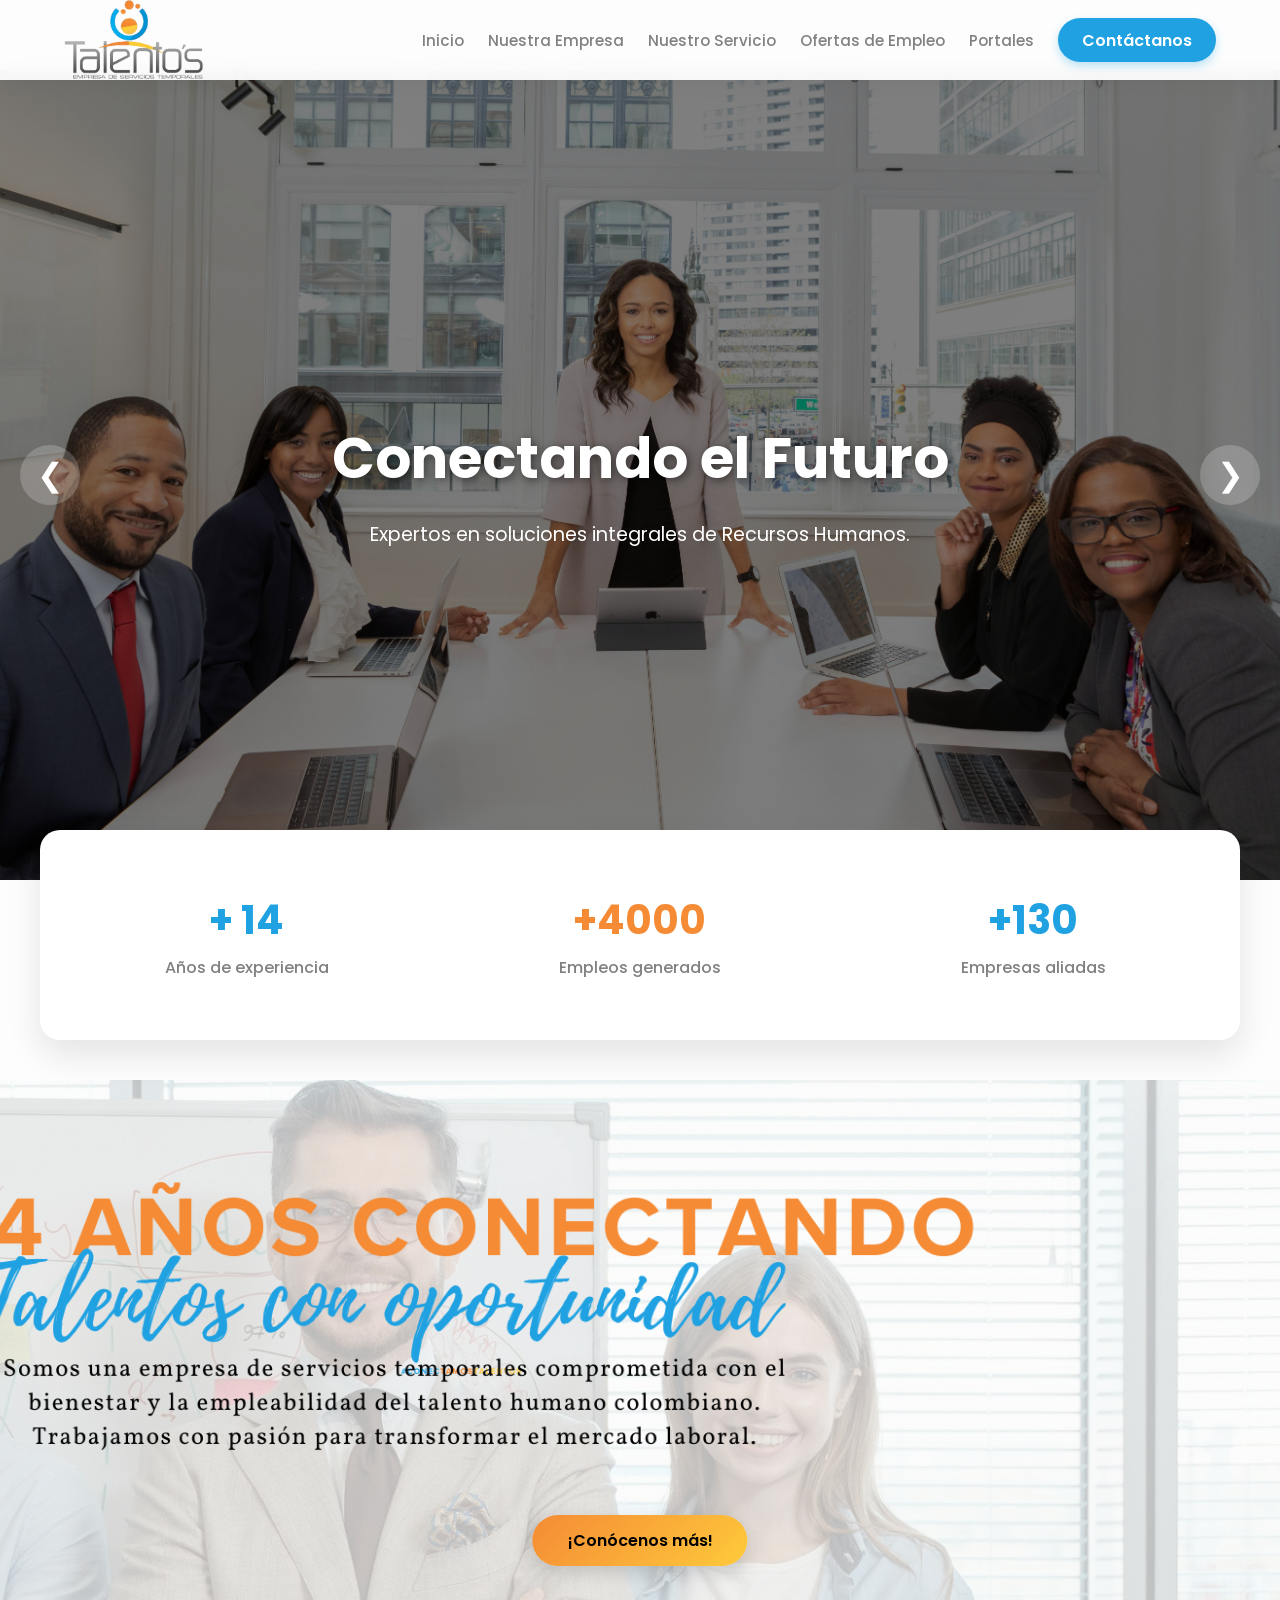
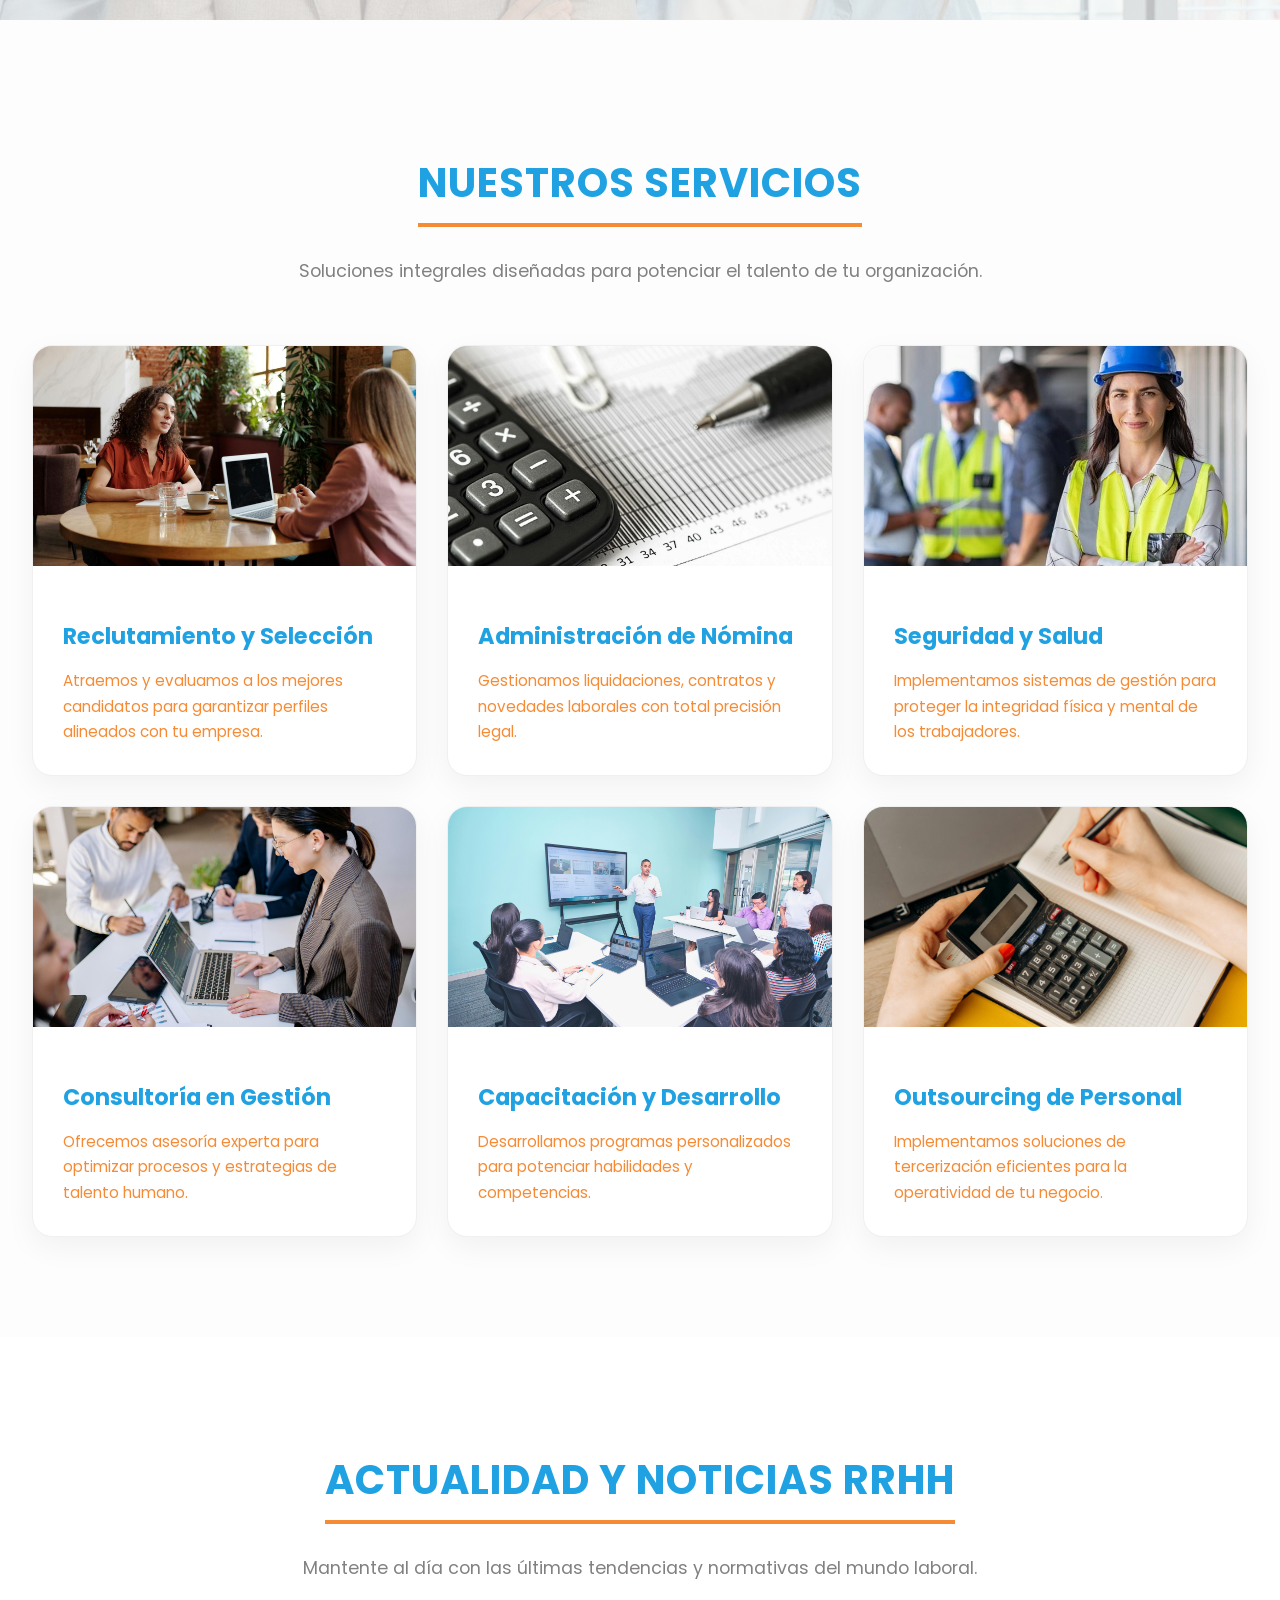
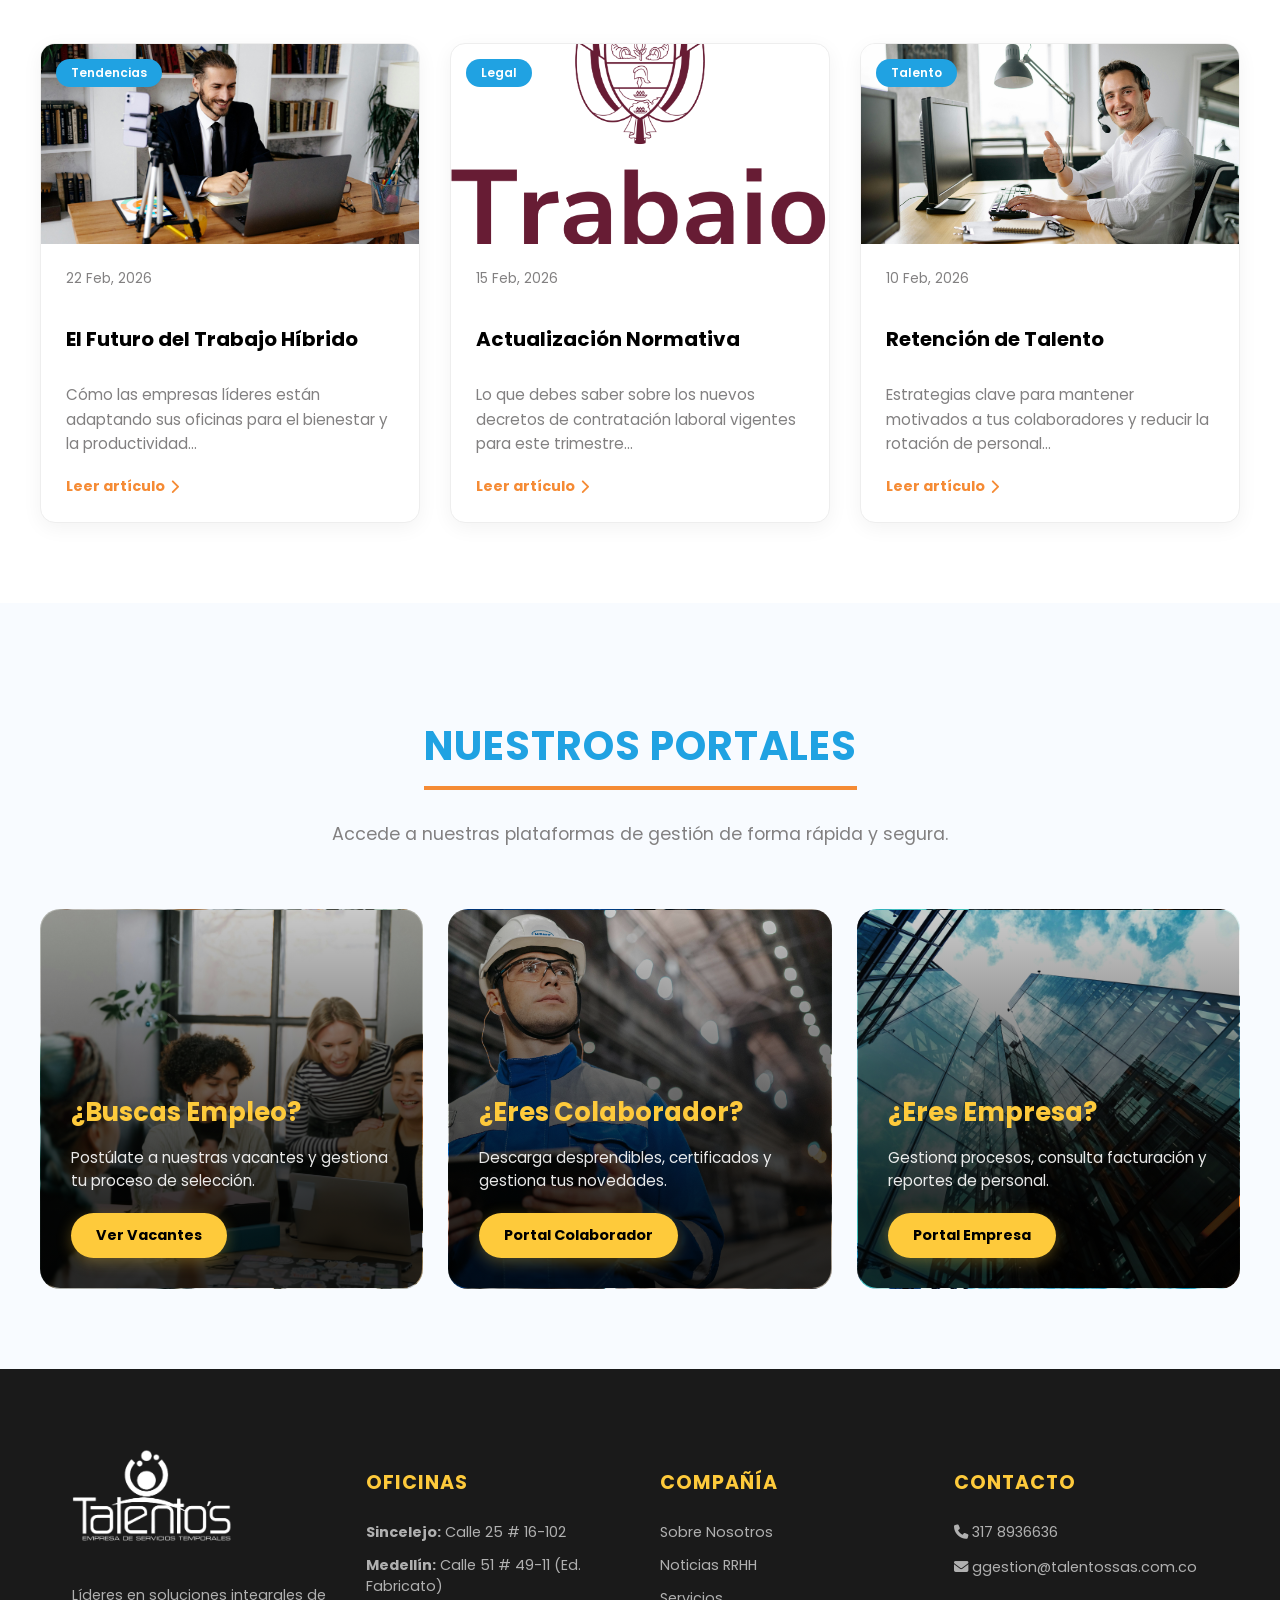
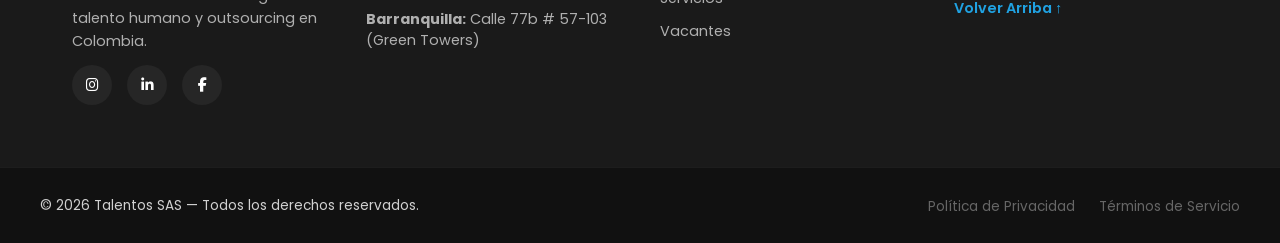
<file: index.html>
<!DOCTYPE html>
<html lang="es">

<head>
  <meta charset="UTF-8">
  <meta name="viewport" content="width=device-width, initial-scale=1.0">
  <title>Talentos SAS | Conectando el Futuro</title>
  <link rel="stylesheet" href="https://cdnjs.cloudflare.com/ajax/libs/font-awesome/6.5.1/css/all.min.css">
  <link rel="stylesheet" href="styles.css">

  <!-- Fuente -->
  <link href="https://fonts.googleapis.com/css2?family=Poppins:wght@300;400;500;600;700&display=swap" rel="stylesheet">
</head>

<body>

<header class="barra-inicio">
  <div class="header-container">
    <img src="img/logo_talentos.png" alt="Logo Talentos SAS" class="logo">

    <div class="menu-toggle" id="mobile-menu">
      <span></span>
      <span></span>
      <span></span>
    </div>

    <nav class="nav-principal">
      <a href="#inicio" class="nav-link">Inicio</a>
      <a href="nuestra-empresa.html" class="nav-link">Nuestra Empresa</a>
      <a href="#servicios" class="nav-link">Nuestro Servicio</a>
      <a href="https://co.computrabajo.com/talentossas" target="_blank" class="nav-link">Ofertas de Empleo</a>
      <a href="#usuarios" class="nav-link">Portales</a>
      <a href="#contacto" class="btn-contacto-nav">Contáctanos</a>
    </nav>
  </div>
</header>


  <!-- ===== HERO ===== -->
<section id="inicio" class="hero-container">
  <div class="carrusel-pista">
    
    <div class="slide activa" style="background-image: linear-gradient(rgba(0,0,0,0.5), rgba(0,0,0,0.5)), url('img/fondo_talento.jpg');">
      <div class="hero-content">
        <h1>Conectando el Futuro</h1>
        <p>Expertos en soluciones integrales de Recursos Humanos.</p>
      </div>
    </div>

    <div class="slide" style="background-image: linear-gradient(rgba(0,0,0,0.4), rgba(0,0,0,0.4)), url('img/seleccion.jpg');">
      <div class="hero-content">
        <h2>Buscas Empleo?</h2>
        <p>Explora nuestras vacantes vigentes y únete a grandes equipos.</p>
        <a href="https://co.computrabajo.com/talentossas/empleos" target="_blank" class="btn-secundario">Ver Ofertas</a>
      </div>
    </div>

    <div class="slide" style="background-image: linear-gradient(rgba(0,0,0,0.5), rgba(0,0,0,0.5)), url('img/seguridadysalud.jpg');">
      <div class="hero-content">
        <h2>Seguridad y Salud</h2>
        <p>Protegemos lo más valioso de tu empresa: las personas.</p>
      </div>
    </div>

    <div class="slide" style="background-image: linear-gradient(rgba(0,0,0,0.4), rgba(0,0,0,0.4)), url('img/consultoria.jpg');">
      <div class="hero-content">
        <h2>Soluciones Corporativas</h2>
        <p>Diseñamos un espacio para ti. Accede a tu portal.</p>
        <a href="#usuarios" class="btn-secundario">Ir a Portales</a>
      </div>
    </div>

  </div>

  <button class="carrusel-control prev" onclick="cambiarSlide(-1)">&#10094;</button>
  <button class="carrusel-control next" onclick="cambiarSlide(1)">&#10095;</button>

  <div class="carrusel-dots">
    <span class="dot activa" onclick="irASlide(0)"></span>
    <span class="dot" onclick="irASlide(1)"></span>
    <span class="dot" onclick="irASlide(2)"></span>
    <span class="dot" onclick="irASlide(3)"></span>
  </div>
</section>

<!-- === CIFRAS DE IMPACTO === -->
<section class="cifras-impacto">
  <div class="cifra-item">
    <span class="numero">+ 14</span>
    <p>Años de experiencia</p>
  </div>
  <div class="cifra-item destacado">
    <span class="numero">+4000</span>
    <p>Empleos generados</p>
  </div>

  <div class="cifra-item">
    <span class="numero">+130</span>
    <p>Empresas aliadas</p>
  </div>
</section>

    <!-- ===== RESEÑA ===== -->
    <section class="resena-corta">
      <div class="resena-contenido">
        <a href="nuestra-empresa.html" class="btn-secundario">
          ¡Conócenos más!
        </a>
      </div>
    </section>


    <!-- ===== SERVICIOS ===== -->
<section id="servicios" class="servicios-container"> 
  
  <div class="servicios-header">
    <h2 class="titulo-seccion">Nuestros Servicios</h2>
    <p class="subtitulo-seccion">Soluciones integrales diseñadas para potenciar el talento de tu organización.</p>
  </div>

  <div class="servicios-grid">
    
    <div class="servicio-card">
      <a href="https://wa.me/3015015853?text=Hola,%20vengo%20de%20la%20web%20y%20quisiera%20más%20información%20sobre%20sus%20servicios." target="_blank">
      <div class="servicio-img-container">
        <img src="img/seleccion.jpg" alt="Reclutamiento y selección">
        <div class="servicio-overlay"><span>Saber más</span></div>
      </div>
      <div class="servicio-info">
        <a href="https://wa.me/3015015853?text=Hola,%20vengo%20de%20la%20web%20y%20quisiera%20más%20información%20sobre%20sus%20servicios." target="_blank"></a>
        <h3>Reclutamiento y Selección</h3>
        <p>Atraemos y evaluamos a los mejores candidatos para garantizar perfiles alineados con tu empresa.</p>
      </div>
    </div>

    <div class="servicio-card">
      <a href="https://wa.me/3015015853?text=Hola,%20vengo%20de%20la%20web%20y%20quisiera%20más%20información%20sobre%20sus%20servicios." target="_blank"></a>
      <div class="servicio-img-container">
        <img src="img/nomina.jpg" alt="Administración de nómina">
        <div class="servicio-overlay"><span>Saber más</span></div>
      </div>
      <div class="servicio-info">
        <a href="https://wa.me/3015015853?text=Hola,%20vengo%20de%20la%20web%20y%20quisiera%20más%20información%20sobre%20sus%20servicios." target="_blank"></a>
        <h3>Administración de Nómina</h3>
        <p>Gestionamos liquidaciones, contratos y novedades laborales con total precisión legal.</p>
      </div>
    </div>

    <div class="servicio-card">
      <a href="https://wa.me/3015015853?text=Hola,%20vengo%20de%20la%20web%20y%20quisiera%20más%20información%20sobre%20sus%20servicios." target="_blank"></a>
      <div class="servicio-img-container">
        <img src="img/sst.jpg" alt="Seguridad y salud en el trabajo">
        <div class="servicio-overlay"><span>Saber más</span></div>
      </div>
      <div class="servicio-info">
        <a href="https://wa.me/3015015853?text=Hola,%20vengo%20de%20la%20web%20y%20quisiera%20más%20información%20sobre%20sus%20servicios." target="_blank"></a>
        <h3>Seguridad y Salud</h3>
        <p>Implementamos sistemas de gestión para proteger la integridad física y mental de los trabajadores.</p>
      </div>
    </div>

    <div class="servicio-card">
      <a href="https://wa.me/3015015853?text=Hola,%20vengo%20de%20la%20web%20y%20quisiera%20más%20información%20sobre%20sus%20servicios." target="_blank"></a>
      <div class="servicio-img-container">
        <img src="img/consultoria.jpg" alt="Consultoría en gestión humana">
        <div class="servicio-overlay"><span>Saber más</span></div>
      </div>
      <div class="servicio-info">
        <h3>Consultoría en Gestión</h3>
        <p>Ofrecemos asesoría experta para optimizar procesos y estrategias de talento humano.</p>
      </div>
    </div>

    <div class="servicio-card">
      <a href="https://wa.me/3015015853?text=Hola,%20vengo%20de%20la%20web%20y%20quisiera%20más%20información%20sobre%20sus%20servicios." target="_blank"></a>
      <div class="servicio-img-container">
        <img src="img/capacitacion.jpg" alt="Capacitación y desarrollo">
        <div class="servicio-overlay"><span>Saber más</span></div>
      </div>
      <div class="servicio-info">
        <h3>Capacitación y Desarrollo</h3>
        <p>Desarrollamos programas personalizados para potenciar habilidades y competencias.</p>
      </div>
    </div>

    <div class="servicio-card">
      <a href="https://wa.me/3015015853?text=Hola,%20vengo%20de%20la%20web%20y%20quisiera%20más%20información%20sobre%20sus%20servicios." target="_blank"></a>
      <div class="servicio-img-container">
        <img src="img/nominaOut.jpg" alt="Outsourcing de nómina">
        <div class="servicio-overlay"><span>Saber más</span></div>
      </div>
      <div class="servicio-info">
        <h3>Outsourcing de Personal</h3>
        <p>Implementamos soluciones de tercerización eficientes para la operatividad de tu negocio.</p>
      </div>
    </div>

  </div>
</section>

    <!-- ===== NOTICIAS ===== -->
     <section id="noticias" class="noticias-index">
  <div class="servicios-header">
    <h2 class="titulo-seccion">Actualidad y Noticias RRHH</h2>
    <p class="subtitulo-seccion">Mantente al día con las últimas tendencias y normativas del mundo laboral.</p>
  </div>

  <div class="grid-noticias">

    <article class="noticia-card">
      <div class="noticia-img">
        <img src="img/noticia-hibrido.jpg" alt="Trabajo Híbrido">
        <div class="noticia-tag">Tendencias</div>
      </div>
      <div class="noticia-cuerpo">
        <span class="noticia-fecha">22 Feb, 2026</span>
        <h4>El Futuro del Trabajo Híbrido</h4>
        <p>Cómo las empresas líderes están adaptando sus oficinas para el bienestar y la productividad...</p>
          <a href="https://www-gallup-com.translate.goog/workplace/390632/future-hybrid-work-key-questions-answered-data.aspx?_x_tr_sl=en&_x_tr_tl=es&_x_tr_hl=es&_x_tr_pto=tc" 
       class="leer-mas" 
       target="_blank" 
       rel="noopener noreferrer">
       Leer artículo <i class="fas fa-chevron-right"></i>
    </a>
      </div>
    </article>

    <article class="noticia-card">
      <div class="noticia-img">
        <img src="img/noticia-legal.png" alt="Actualización Normativa">
        <div class="noticia-tag">Legal</div>
      </div>
      <div class="noticia-cuerpo">
        <span class="noticia-fecha">15 Feb, 2026</span>
        <h4>Actualización Normativa</h4>
        <p>Lo que debes saber sobre los nuevos decretos de contratación laboral vigentes para este trimestre...</p>
        <a href="https://www.mintrabajo.gov.co/web/guest/marco-legal" 
       class="leer-mas" 
       target="_blank" 
       rel="noopener noreferrer">
       Leer artículo <i class="fas fa-chevron-right"></i>
    </a>
      </div>
    </article>

    <article class="noticia-card">
      <div class="noticia-img">
        <img src="img/noticia-talento.jpg" alt="Retención de Talento">
        <div class="noticia-tag">Talento</div>
      </div>
      <div class="noticia-cuerpo">
        <span class="noticia-fecha">10 Feb, 2026</span>
        <h4>Retención de Talento</h4>
        <p>Estrategias clave para mantener motivados a tus colaboradores y reducir la rotación de personal...</p>
       <a href="https://www.mintrabajo.gov.co/web/guest/marco-legal" 
       class="leer-mas" 
       target="_blank" 
       rel="noopener noreferrer">
       Leer artículo <i class="fas fa-chevron-right"></i>
    </a>
      </div>
    </article>

  </div>
</section>

  <!-- PORTALES -->
<section id="usuarios" class="usuarios-seccion">
  <div class="servicios-header">
    <h2 class="titulo-seccion">Nuestros Portales</h2>
    <p class="subtitulo-seccion">Accede a nuestras plataformas de gestión de forma rápida y segura.</p>
  </div>

  <div class="usuarios-grid">

    <div class="usuario-card fondo-candidato">
      <div class="usuario-overlay-fijo"></div>
      <div class="usuario-contenido">
        <div class="usuario-icono"></div>
        <h3>¿Buscas Empleo?</h3>
        <p>Postúlate a nuestras vacantes y gestiona tu proceso de selección.</p>
        <a href="https://www.sorttime.co/PortalAspirante/Portal/TLS/Ofertas/lst_ofertas.aspx"
           target="_blank" rel="noopener noreferrer" class="btn-portal">
           Ver Vacantes
        </a>
      </div>
    </div>

    <div class="usuario-card fondo-colaborador">
      <div class="usuario-overlay-fijo"></div>
      <div class="usuario-contenido">
        <div class="usuario-icono"></div>
        <h3>¿Eres Colaborador?</h3>
        <p>Descarga desprendibles, certificados y gestiona tus novedades.</p>
        <a href="https://sorttime.co/sorttime2/oficina/tls/Inicio.aspx"
           target="_blank" rel="noopener noreferrer" class="btn-portal">
           Portal Colaborador
        </a>
      </div>
    </div>

    <div class="usuario-card fondo-empresa">
      <div class="usuario-overlay-fijo"></div>
      <div class="usuario-contenido">
        <div class="usuario-icono"></div>
        <h3>¿Eres Empresa?</h3>
        <p>Gestiona procesos, consulta facturación y reportes de personal.</p>
        <a href="https://sorttime.co/sorttime2/oficina/tls/InicioEmpresa.aspx"
           target="_blank" rel="noopener noreferrer" class="btn-portal">
           Portal Empresa
        </a>
      </div>
    </div>

  </div>
</section>

<footer id="contacto" class="footer-modern">
  <div class="footer-container">
    <div class="footer-columns">

      <div class="col col-branding">
        <img src="img/logo_talentos.png" alt="Logo Talentos SAS" class="logo-footer">
        <p>Líderes en soluciones integrales de talento humano y outsourcing en Colombia.</p>
        <div class="social-icons">
          <a href="https://www.instagram.com/talentos_col/" target="_blank" aria-label="Instagram"><i class="fa-brands fa-instagram"></i></a>
          <a href="https://www.linkedin.com/company/talentos-sas/" target="_blank" aria-label="LinkedIn"><i class="fa-brands fa-linkedin-in"></i></a>
          <a href="https://www.facebook.com/TalentosSAS900" target="_blank" aria-label="Facebook"><i class="fa-brands fa-facebook-f"></i></a>
        </div>
      </div>

      <div class="col">
        <h3>Oficinas</h3>
        <ul class="lista-sedes">
          <li><strong>Sincelejo:</strong> Calle 25 # 16-102</li>
          <li><strong>Medellín:</strong> Calle 51 # 49-11 (Ed. Fabricato)</li>
          <li><strong>Barranquilla:</strong> Calle 77b # 57-103 (Green Towers)</li>
        </ul>
      </div>

      <div class="col">
        <h3>Compañía</h3>
        <a href="nuestra-empresa.html">Sobre Nosotros</a>
        <a href="#noticias">Noticias RRHH</a>
        <a href="#servicios">Servicios</a>
        <a href="https://co.computrabajo.com/talentossas" target="_blank">Vacantes</a>
      </div>

      <div class="col">
        <h3>Contacto</h3>
        <p><a href="https://wa.me/573178936636?text=Hola,%20vengo%20de%20la%20página%20web%20y%20necesito%20información" 
     target="_blank" 
     class="link-contacto-footer"><i class="fas fa-phone"></i> 317 8936636</p>
        <p><i class="fas fa-envelope"></i> ggestion@talentossas.com.co</p>
        <a href="#inicio" class="back-to-top">Volver Arriba ↑</a>
      </div>

    </div>
  </div>

  <div class="footer-bottom">
    <div class="footer-bottom-content">
      <p>© 2026 Talentos SAS — Todos los derechos reservados.</p>
      <div class="footer-legal">
        <a href="#">Política de Privacidad</a>
        <a href="#">Términos de Servicio</a>
      </div>
    </div>
  </div>
</footer>
<script src="carrusel.js"></script>
</body>
</file>
<file: styles.css>
/* ======= ESTILOS GENERALES Y VARIABLES ======= */
:root {
  --blanco: #fdfdfd;
  --gris: #828081;
  --azul: #20a2e2;
  --amarillo: #feca3b;
  --naranja: #f58b35;
  --negro: #000000;
  --azul-oscuro: #1a2b3c; 
  --texto-suave: #4a4a4a;
  --sombra-suave: 0 4px 10px rgba(0, 0, 0, 0.1);
}

* {
  box-sizing: border-box;
}

body {
  margin: 0;
  font-family: 'Poppins', sans-serif;
  background-color: var(--blanco);
  color: var(--azul);
  scroll-behavior: smooth; /* Desplazamiento suave entre secciones */
}

/* ======= HEADER RENOVADO ======= */
.barra-inicio {
  display: flex;
  align-items: center;
  background-color: rgba(253, 253, 253, 0.95); /* Blanco con ligera transparencia */
  backdrop-filter: blur(10px); /* Efecto de desenfoque elegante */
  height: 80px;
  position: fixed;
  width: 100%;
  top: 0;
  left: 0;
  z-index: 1000;
  transition: all 0.3s ease;
  box-shadow: 0 2px 20px rgba(0, 0, 0, 0.05);
}

/* Contenedor para centrar elementos */
.header-container {
  display: flex;
  justify-content: space-between;
  align-items: center;
  width: 90%;
  max-width: 1300px;
  margin: 0 auto;
}

.logo {
  width: 140px;
  height: auto;
  cursor: pointer;
}

.nav-principal {
  display: flex;
  align-items: center;
  gap: 1.5rem;
}

/* Enlaces del menú */
.nav-link {
  text-decoration: none;
  color: var(--gris);
  font-weight: 500;
  font-size: 0.95rem;
  position: relative;
  transition: color 0.3s ease;
}

/* Línea animada debajo de los links */
.nav-link::after {
  content: '';
  position: absolute;
  width: 0;
  height: 2px;
  bottom: -5px;
  left: 0;
  background-color: var(--azul);
  transition: width 0.3s ease;
}

.nav-link:hover {
  color: var(--azul);
}

.nav-link:hover::after {
  width: 100%;
}

/* Botón de acción destacado */
.btn-contacto-nav {
  text-decoration: none;
  background-color: var(--azul);
  color: white !important;
  padding: 0.6rem 1.5rem;
  border-radius: 50px;
  font-weight: 600;
  transition: all 0.3s ease;
  box-shadow: 0 4px 10px rgba(32, 162, 226, 0.3);
}

.btn-contacto-nav:hover {
  background-color: var(--naranja);
  transform: translateY(-2px);
  box-shadow: 0 6px 15px rgba(245, 139, 53, 0.4);
}

/* Menú hamburguesa (oculto en escritorio) */
.menu-toggle {
  display: none;
  flex-direction: column;
  cursor: pointer;
  gap: 5px;
}

.menu-toggle span {
  width: 25px;
  height: 3px;
  background-color: var(--azul);
  border-radius: 3px;
  transition: 0.3s;
}

/* ======= RESPONSIVE HEADER ======= */
@media (max-width: 992px) {
  .menu-toggle {
    display: flex;
  }

  .nav-principal {
    display: none; /* Se activaría con una clase .active vía JS */
    position: absolute;
    top: 80px;
    left: 0;
    width: 100%;
    background-color: var(--blanco);
    flex-direction: column;
    padding: 2rem;
    box-shadow: 0 10px 15px rgba(0,0,0,0.1);
    gap: 2rem;
  }

  /* Clase para mostrar el menú con JS */
  .nav-principal.active {
    display: flex;
  }
}

/* ======= ESTILOS DEL CARRUSEL HERO ======= */
.hero-container {
  position: relative;
  width: 100%;
  height: 90vh; /* Un poco menos que el total para invitar a hacer scroll */
  overflow: hidden;
  margin-top: 70px; /* Espacio para el header fijo */
}

.carrusel-pista {
  width: 100%;
  height: 100%;
}

.slide {
  position: absolute;
  top: 0;
  left: 0;
  width: 100%;
  height: 100%;
  background-size: cover;
  background-position: center;
  opacity: 0;
  transition: opacity 1s ease-in-out;
  display: flex;
  align-items: center;
  justify-content: center;
  text-align: center;
  color: white;
}

.slide.activa {
  opacity: 1;
  z-index: 1;
}

.hero-content {
  max-width: 800px;
  padding: 0 20px;
}

.hero-content h1, .hero-content h2 {
  font-size: 3.5rem;
  margin-bottom: 1rem;
  text-shadow: 2px 2px 10px rgba(0,0,0,0.5);
}

.hero-content p {
  font-size: 1.2rem;
  margin-bottom: 2rem;
}

/* Controles */
.carrusel-control {
  position: absolute;
  top: 50%;
  transform: translateY(-50%);
  background: rgba(255, 255, 255, 0.2);
  border: none;
  color: white;
  font-size: 2rem;
  padding: 15px;
  cursor: pointer;
  z-index: 10;
  transition: 0.3s;
  border-radius: 50%;
  width: 60px;
  height: 60px;
  display: flex;
  align-items: center;
  justify-content: center;
}

.carrusel-control:hover { background: var(--azul); }
.prev { left: 20px; }
.next { right: 20px; }

/* Puntos indicadores */
.carrusel-dots {
  position: absolute;
  bottom: 30px;
  left: 50%;
  transform: translateX(-50%);
  z-index: 10;
  display: flex;
  gap: 10px;
}

.dot {
  width: 12px;
  height: 12px;
  background: rgba(255,255,255,0.5);
  border-radius: 50%;
  cursor: pointer;
  transition: 0.3s;
}

.dot.activa { background: var(--amarillo); transform: scale(1.3); }

/* Responsive */
@media (max-width: 768px) {
  .hero-content h1, .hero-content h2 { font-size: 2.2rem; }
  .carrusel-control { display: none; } /* Ocultar flechas en móvil para limpiar vista */
}


/* ======= SECCIÓN CIFRAS DE IMPACTO ======= */
.cifras-impacto {
  display: grid;
  grid-template-columns: repeat(auto-fit, minmax(200px, 1fr));
  gap: 20px;
  max-width: 1200px;
  margin: -50px auto 40px auto; /* Elevación sobre el hero */
  padding: 40px 20px;
  background: white;
  border-radius: 20px;
  box-shadow: 0 15px 35px rgba(0,0,0,0.1);
  position: relative;
  z-index: 30; /* Para que quede por encima del carrusel */
  text-align: center;
}

.cifra-item {
  padding: 20px;
  transition: transform 0.3s ease;
}

.cifra-item:hover {
  transform: translateY(-5px);
}

.cifra-item .numero {
  display: block;
  font-size: 2.5rem;
  font-weight: 700;
  color: var(--azul); /* Usa tu variable azul */
  margin-bottom: 5px;
}

.cifra-item p {
  color: var(--gris);
  font-weight: 500;
  margin: 0;
  font-size: 1rem;
}

/* Estilo para el item destacado (el 100%) */
.cifra-item.destacado .numero {
  color: var(--naranja);
}

/* Responsive para que en móvil no se vea apretado */
@media (max-width: 768px) {
  .cifras-impacto {
    margin: 20px;
    grid-template-columns: 1fr 1fr;
  }
}

/* ======= SECCIÓN RESEÑA CORTA (LO NUEVO) ======= */
.resena-corta {
   position: relative;
  height: 60vh; /* Ajustado para que no sea tan invasivo */
  background-image: url("img/nuestra_empresa.png");
  background-size: cover;
  background-repeat: no-repeat;
  background-position: right center;
  background-attachment: scroll;
  margin-top: 30px;
}

.resena-contenido {
  position: absolute; /* Para moverlo libremente sobre la imagen */
  bottom: 10%;       /* Lo sitúa cerca de la parte inferior */
  left: 50%;         /* Lo mueve al centro horizontal */
  transform: translateX(-50%); /* Truco para centrarlo perfectamente */
  z-index: 2;
  text-align: center;
}

.resena-corta .btn-principal {
  background-color: var(--naranja); /* Cambiamos el color para que no sea igual al Hero */
  color: var(--negro);
  box-shadow: 0 4px 15px rgba(0,0,0,0.3); /* Sombra más fuerte para que resalte sobre la foto */
}

.resena-corta .btn-principal:hover {
  background-color: var(--amarillo);
  color: var(--negro);
}

.btn-secundario {
  display: inline-block;
  background: linear-gradient(135deg, var(--naranja), var(--amarillo));
  color: var(--negro);
  text-decoration: none;
  padding: 0.8rem 2.2rem;
  border-radius: 50px;
  font-weight: 600;
  transition: all 0.3s ease;
  box-shadow: 0 6px 18px rgba(0, 0, 0, 0.15);
}

.btn-secundario:hover {
  transform: translateY(-4px);
  box-shadow: 0 10px 25px rgba(0, 0, 0, 0.2);
}

/* ======= SECCIÓN SERVICIOS (CSS COMPLETO) ======= */

/* 1. Contenedor Principal */
.servicios-container {
  padding: 100px 2rem;
  max-width: 1300px;
  margin: 0 auto;
  font-family: 'Poppins', sans-serif;
}

/* 2. Encabezado de la Sección */
.servicios-header {
  margin-bottom: 60px;
  text-align: center;
}

.titulo-seccion {
  font-size: 2.5rem;
  color: var(--azul);
  margin-bottom: 10px;
  display: inline-block;
  border-bottom: 4px solid var(--naranja);
  padding-bottom: 10px;
  text-transform: uppercase;
  letter-spacing: 1px;
}

.subtitulo-seccion {
  color: var(--gris);
  font-size: 1.1rem;
  max-width: 700px;
  margin: 20px auto 0;
  line-height: 1.6;
}

/* 3. Grid de Tarjetas */
.servicios-grid {
  display: grid;
  /* Crea columnas automáticas de mínimo 320px */
  grid-template-columns: repeat(auto-fit, minmax(320px, 1fr)); 
  gap: 30px;
}

/* 4. Estilo de la Tarjeta */
.servicio-card {
  background: #ffffff;
  border-radius: 20px;
  overflow: hidden; /* Importante para que el zoom de la imagen no se salga */
  box-shadow: 0 10px 30px rgba(0, 0, 0, 0.05);
  transition: all 0.4s cubic-bezier(0.165, 0.84, 0.44, 1);
  display: flex;
  flex-direction: column;
  height: 100%;
  border: 1px solid #f0f0f0;
}

.servicio-card:hover {
  transform: translateY(-10px);
  box-shadow: 0 20px 40px rgba(32, 162, 226, 0.15);
  border-color: var(--azul);
}

/* 5. Contenedor de Imagen y Overlay */
.servicio-img-container {
  position: relative;
  height: 220px;
  overflow: hidden;
}

.servicio-card img {
  width: 100%;
  height: 100%;
  object-fit: cover;
  transition: transform 0.6s ease;
}

.servicio-card:hover img {
  transform: scale(1.1); /* Efecto zoom */
}

.servicio-overlay {
  position: absolute;
  top: 0;
  left: 0;
  width: 100%;
  height: 100%;
  background: rgba(32, 162, 226, 0.8); /* Azul con transparencia */
  display: flex;
  align-items: center;
  justify-content: center;
  opacity: 0;
  transition: opacity 0.3s ease;
}

.servicio-overlay span {
  color: white;
  border: 2px solid white;
  padding: 10px 25px;
  border-radius: 50px;
  font-weight: 600;
  font-size: 0.9rem;
  text-transform: uppercase;
}

.servicio-card:hover .servicio-overlay {
  opacity: 1;
}

/* 6. Contenido de Texto */
.servicio-info {
  padding: 30px;
  flex-grow: 1;
  text-align: left;
}

.servicio-info h3 {
  color: var(--azul);
  margin-bottom: 15px;
  font-size: 1.4rem;
  font-weight: 700;
  position: relative;
}

.servicio-info p {
  color: var(--naranja);
  font-size: 0.95rem;
  line-height: 1.7;
  margin: 0;
}

/* 7. Ajustes para Móviles */
@media (max-width: 768px) {
  .servicios-container {
    padding: 60px 1.5rem;
  }
  
  .titulo-seccion {
    font-size: 2rem;
  }
  
  .servicios-grid {
    grid-template-columns: 1fr; /* Una sola columna en celulares */
  }
}
/* ======= SECCIÓN PORTALES (MEJORADA) ======= */
.usuarios-seccion {
  padding: 80px 2rem;
  background-color: #f8fbff; /* Un azul muy pálido para diferenciar de servicios */
}

.usuarios-grid {
  display: grid;
  grid-template-columns: repeat(auto-fit, minmax(300px, 1fr));
  gap: 25px;
  max-width: 1200px;
  margin: 0 auto;
}

.usuario-card {
  position: relative;
  height: 380px; /* Más alta para dar espacio al texto */
  border-radius: 20px;
  overflow: hidden;
  display: flex;
  align-items: flex-end; /* Texto abajo */
  padding: 30px;
  transition: all 0.5s ease;
  background-size: cover;
  background-position: center;
  border: 1px solid rgba(0,0,0,0.05);
}

/* Capa oscura para que el texto siempre se lea bien */
.usuario-overlay-fijo {
  position: absolute;
  inset: 0;
  background: linear-gradient(to top, rgba(0,0,0,0.8) 20%, rgba(0,0,0,0.2) 100%);
  z-index: 1;
  transition: 0.5s;
}

.usuario-contenido {
  position: relative;
  z-index: 2;
  color: white;
  text-align: left;
  width: 100%;
}

.usuario-icono {
  font-size: 2.5rem;
  margin-bottom: 15px;
  transform: translateY(20px);
  transition: 0.5s;
  opacity: 0.8;
}

.usuario-card h3 {
  font-size: 1.6rem;
  margin-bottom: 10px;
  color: var(--amarillo);
}

.usuario-card p {
  font-size: 0.95rem;
  margin-bottom: 20px;
  opacity: 0.9;
  line-height: 1.5;
  /* El párrafo solo aparece completo al hacer hover en pantallas grandes */
}

.btn-portal {
  display: inline-block;
  background: var(--amarillo);
  color: var(--negro);
  padding: 12px 25px;
  border-radius: 50px;
  text-decoration: none;
  font-weight: 700;
  font-size: 0.9rem;
  transition: 0.3s;
  box-shadow: 0 4px 15px rgba(254, 202, 59, 0.3);
}

/* --- EFECTOS HOVER --- */
.usuario-card:hover {
  transform: translateY(-10px);
}

.usuario-card:hover .usuario-overlay-fijo {
  background: linear-gradient(to top, rgba(32, 162, 226, 0.9) 30%, rgba(0,0,0,0.3) 100%);
}

.usuario-card:hover .usuario-icono {
  transform: translateY(0);
  opacity: 1;
}

.btn-portal:hover {
  background-color: var(--blanco);
  color: var(--azul);
  transform: scale(1.05);
}

/* Imágenes de fondo */
.fondo-candidato { background-image: url('img/candidato-card.jpg'); }
.fondo-colaborador { background-image: url('img/colaborador-card.jpg'); }
.fondo-empresa { background-image: url('img/empresa-card.jpg'); }


/* ======= SECCIÓN NOTICIAS (MODERNA) ======= */
.noticias-index {
  padding: 80px 2rem;
  background-color: #ffffff;
}

.grid-noticias {
  display: grid;
  grid-template-columns: repeat(auto-fit, minmax(300px, 1fr));
  gap: 30px;
  max-width: 1200px;
  margin: 0 auto;
}

.noticia-card {
  background: #fff;
  border-radius: 15px;
  overflow: hidden;
  box-shadow: 0 5px 20px rgba(0,0,0,0.05);
  transition: all 0.3s ease;
  display: flex;
  flex-direction: column;
  border: 1px solid #eee;
}

.noticia-card:hover {
  transform: translateY(-10px);
  box-shadow: 0 15px 35px rgba(32, 162, 226, 0.1);
}

/* Imagen de la noticia */
.noticia-img {
  position: relative;
  height: 200px;
  overflow: hidden;
}

.noticia-img img {
  width: 100%;
  height: 100%;
  object-fit: cover;
  transition: transform 0.5s ease;
}

.noticia-card:hover .noticia-img img {
  transform: scale(1.1);
}

/* Etiqueta flotante sobre la imagen */
.noticia-tag {
  position: absolute;
  top: 15px;
  left: 15px;
  background: var(--azul);
  color: white;
  padding: 5px 15px;
  border-radius: 50px;
  font-size: 0.75rem;
  font-weight: 600;
  z-index: 2;
}

/* Cuerpo del texto */
.noticia-cuerpo {
  padding: 25px;
  display: flex;
  flex-direction: column;
  flex-grow: 1;
}

.noticia-fecha {
  font-size: 0.85rem;
  color: var(--gris);
  margin-bottom: 10px;
  display: block;
}

.noticia-cuerpo h4 {
  color: var(--negro);
  font-size: 1.25rem;
  margin-bottom: 15px;
  line-height: 1.4;
  transition: color 0.3s;
}

.noticia-card:hover h4 {
  color: var(--azul);
}

.noticia-cuerpo p {
  color: var(--gris);
  font-size: 0.95rem;
  line-height: 1.6;
  margin-bottom: 20px;
  flex-grow: 1;
}

/* Enlace leer más */
.leer-mas {
  color: var(--naranja);
  text-decoration: none;
  font-weight: 700;
  font-size: 0.9rem;
  display: flex;
  align-items: center;
  gap: 5px;
  transition: gap 0.3s;
}

.leer-mas:hover {
  gap: 10px;
  color: var(--azul);
}
/* ======= FOOTER RENOVADO ======= */
.footer-modern {
  background-color: #1a1a1a; /* Un gris casi negro más elegante */
  color: #d1d1d1;
  padding: 80px 0 0 0; /* Sin padding abajo para que el bottom pegue */
  font-family: 'Poppins', sans-serif;
}

.footer-container {
  max-width: 1200px;
  margin: 0 auto;
  padding: 0 2rem 50px 2rem;
}

.footer-columns {
  display: grid;
  grid-template-columns: repeat(auto-fit, minmax(220px, 1fr));
  gap: 40px;
}

/* Columna de Branding */
.logo-footer {
  width: 160px;
  margin-bottom: 20px;
  filter: brightness(0) invert(1); /* Convierte tu logo a blanco si es necesario */
}

.col-branding p {
  font-size: 0.9rem;
  line-height: 1.6;
  margin-bottom: 20px;
}

/* Títulos */
.footer-columns h3 {
  color: var(--amarillo);
  font-size: 1.2rem;
  margin-bottom: 25px;
  text-transform: uppercase;
  letter-spacing: 1px;
}

/* Enlaces y Texto */
.footer-columns a, .footer-columns p, .lista-sedes li {
  color: #b0b0b0;
  text-decoration: none;
  font-size: 0.9rem;
  margin-bottom: 12px;
  display: block;
  transition: all 0.3s ease;
}

.lista-sedes {
  list-style: none;
  padding: 0;
}

.footer-columns a:hover {
  color: var(--amarillo);
  transform: translateX(8px);
}

/* Redes Sociales */
.social-icons {
  display: flex;
  gap: 15px;
}

.social-icons a {
  background: rgba(255,255,255,0.05);
  width: 40px;
  height: 40px;
  display: flex;
  align-items: center;
  justify-content: center;
  border-radius: 50%;
  color: white;
  transition: 0.3s;
}

.social-icons a:hover {
  background: var(--azul);
  transform: translateY(-5px) !important;
}

/* Footer Bottom */
.footer-bottom {
  background-color: #111111;
  padding: 25px 2rem;
  border-top: 1px solid rgba(255,255,255,0.05);
}

.footer-bottom-content {
  max-width: 1200px;
  margin: 0 auto;
  display: flex;
  justify-content: space-between;
  align-items: center;
  flex-wrap: wrap;
  gap: 15px;
}

.footer-bottom p {
  font-size: 0.85rem;
  margin: 0;
}

.footer-legal a {
  font-size: 0.85rem;
  color: #666;
  margin-left: 20px;
  text-decoration: none;
}

.footer-legal a:hover { color: var(--amarillo); }

.back-to-top {
  color: var(--azul) !important;
  font-weight: 600;
  margin-top: 20px;
}

/* Responsive */
@media (max-width: 768px) {
  .footer-bottom-content {
    flex-direction: column;
    text-align: center;
  }
  
  .footer-legal a {
    margin: 0 10px;
  }
}
</file>
